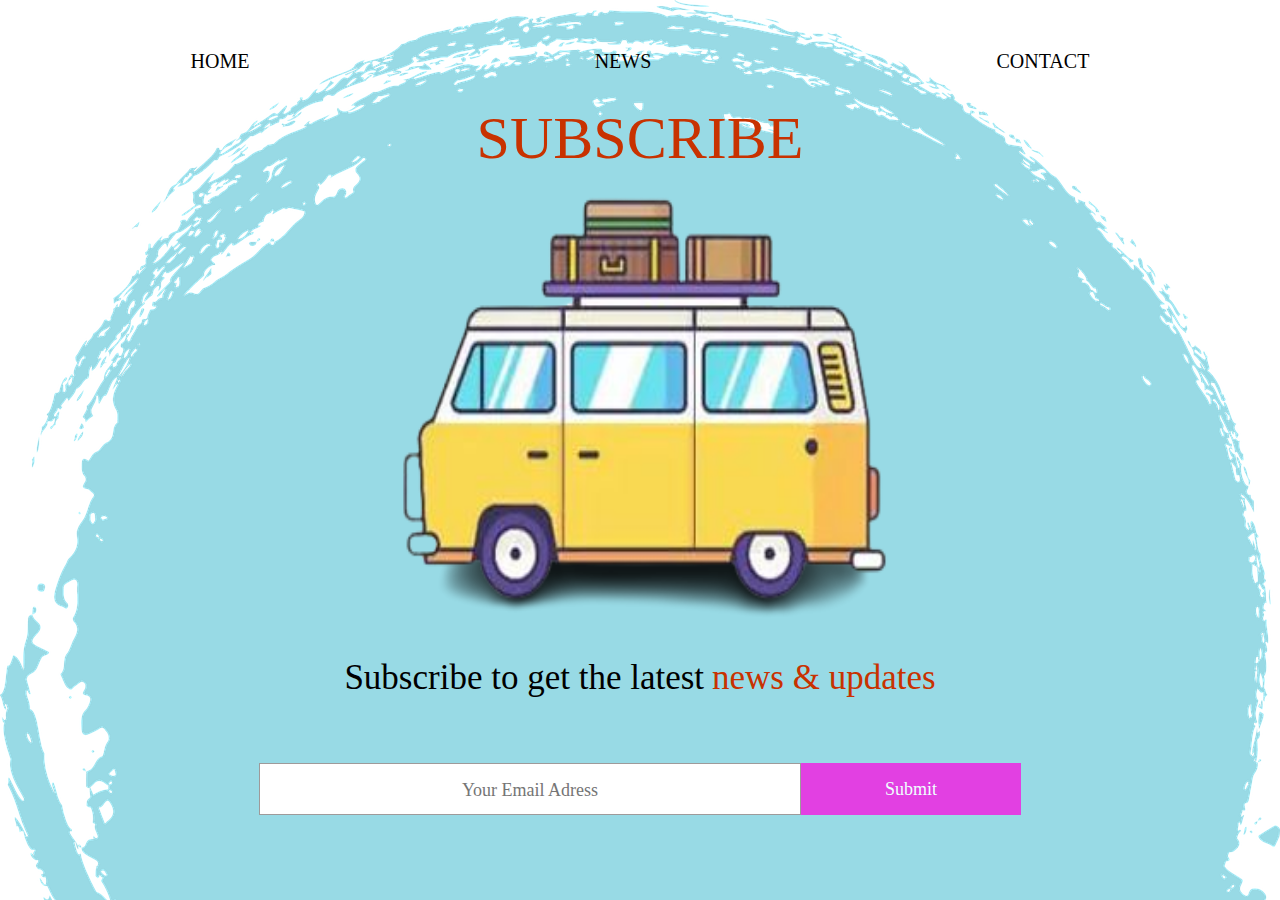
<file: PROYECTO-1/index.html>
<!DOCTYPE html>
<html lang="en">
    <head>
        <meta charset="UTF-8">
        <title>SUBSCRIBE</title>
        <link rel="stylesheet" href="../PROYECTO-1/style.css">
    </head>
    <body>
        <div class="contenedor">
            <nav class="menu">
                <ul class="lista">
                    <li class="item uno">HOME</li>
                    <li class="item dos">NEWS</li>
                    <li class="item tres">CONTACT</li>
                </ul>
            </nav>
            <section class="subscribe">
                <label for="email">SUBSCRIBE</label>
            </section>
            <section class="imagen">
                <img src="../PROYECTO-1/RECURSOS/carro-amarillo.png" alt="carro">
            </section>
            <section class="sub-noticias">
                <p>Subscribe to get the latest </p><p id="rojo"> news & updates</p>
            </section>
            <section class="boton">
                <input id="email" type="text" placeholder="Your Email Adress">
                <input id="enviar" type="submit">
            </section>
        </div>
    </body>
</html>

<!-- HOME - NEWS CONTACT-->
</file>
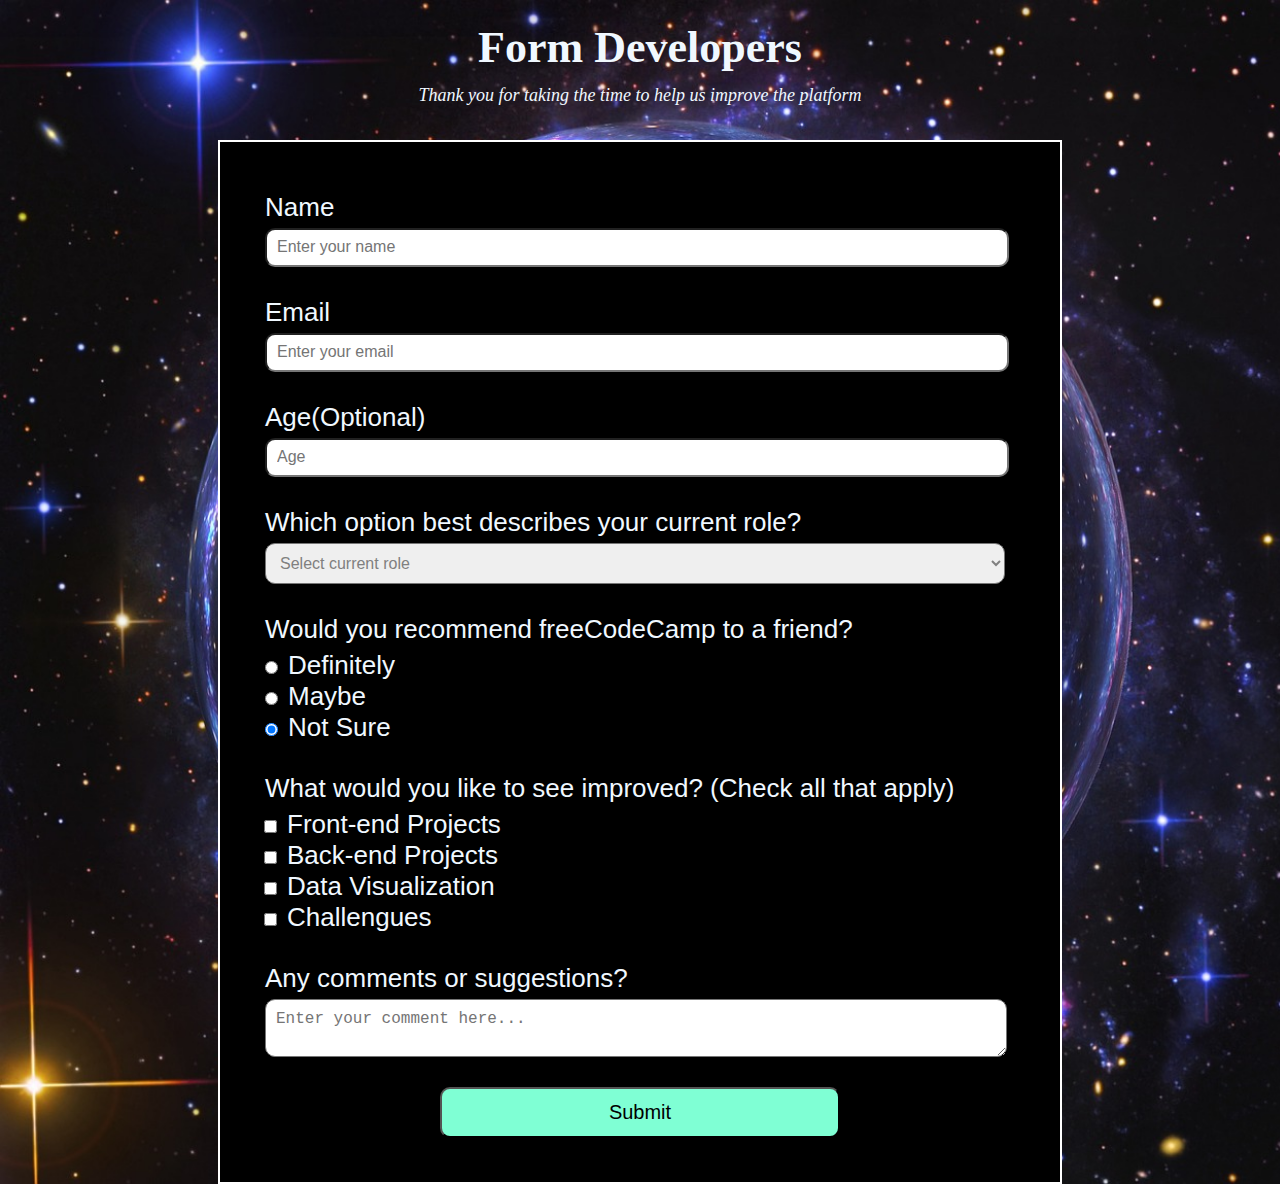
<file: PROYECTO-2/index.html>
<!DOCTYPE html>
<html lang="en">
  <head>
    <meta charset="UTF-8">
    <title>App con FreeCodeCamp</title>
    <link rel="stylesheet" href="./style.css">
  </head>
  <body>
    <div>
        <div class="header">
          <h1>Form Developers</h1>
          <p>Thank you for taking the time to help us improve the platform</p>
        </div>
        <div class="formulario">
          <form id="survey-form">
            <div class="preguntas-form">
              <label id="name-label" for="name">Name</label>
              <input id="name" type="text" placeholder="Enter your name" required>
            </div>
            <div class="preguntas-form">
              <label id="email-label"for="email">Email</label>
              <input id="email" type="email" placeholder="Enter your email" required>
            </div>
            <div class="preguntas-form">
              <label id="number-label"for="number">Age(Optional)</label>
              <input id="number" type="number" min="1" max="120" placeholder="Age"required>
            </div>
            <div class="preguntas-form">
              <label>Which option best describes your current role?</label>
              <select class="opciones" id="dropdown">
                <option>Select current role</option>
                <option>Student</option>
                <option>Full Time Job</option>
                <option>Full Time Learner</option>
                <option>Prefer not to say</option>
                <option>Other</option>
              </select>
            </div>
            <div class="preguntas-form radios">
              <label>Would you recommend freeCodeCamp to a friend?</label>
            </div>
            <div class="boton-radio">
              <label for="definitely"></label>
              <input id="definitely" type="radio" name="recomendation" value="definitely">Definitely
            </div>
            <div class="boton-radio">
              <label for="maybe"></label>
              <input id="maybe" type="radio" name="recomendation" value="maybe">Maybe
            </div>
            <div class="boton-radio">
              <label for="not-sure"></label>
              <input id="not-sure" type="radio" name="recomendation" value="not-sure" checked>Not Sure
            </div>
            <div class="preguntas-form cajas">
              <label>What would you like to see improved? (Check all that apply)</label>
            </div>
            <div class="boton-radio">
              <input id="front"type="checkbox" value="front">Front-end Projects
              <label for="front"></label>
            </div>
            <div class="boton-radio">
              <input id="back"type="checkbox" value="back">Back-end Projects
              <label for="back"></label>
            </div>
            <div class="boton-radio">
              <input id="data"type="checkbox" value="data">Data Visualization
              <label for="data"></label>
            </div>
            <div class="boton-radio">
              <input id="challengues"type="checkbox" value="challengues">Challengues
              <label for="challengues"></label>
            </div>
            <div class="preguntas-form">
              <label>Any comments or suggestions?</label>
              <textarea placeholder="Enter your comment here..."></textarea>
            </div>
            <div class="boton-enviar">
              <input id="submit" type="submit">
            </div>
          </form>
      </div>
    </div>
  </body>
</html>
</file>
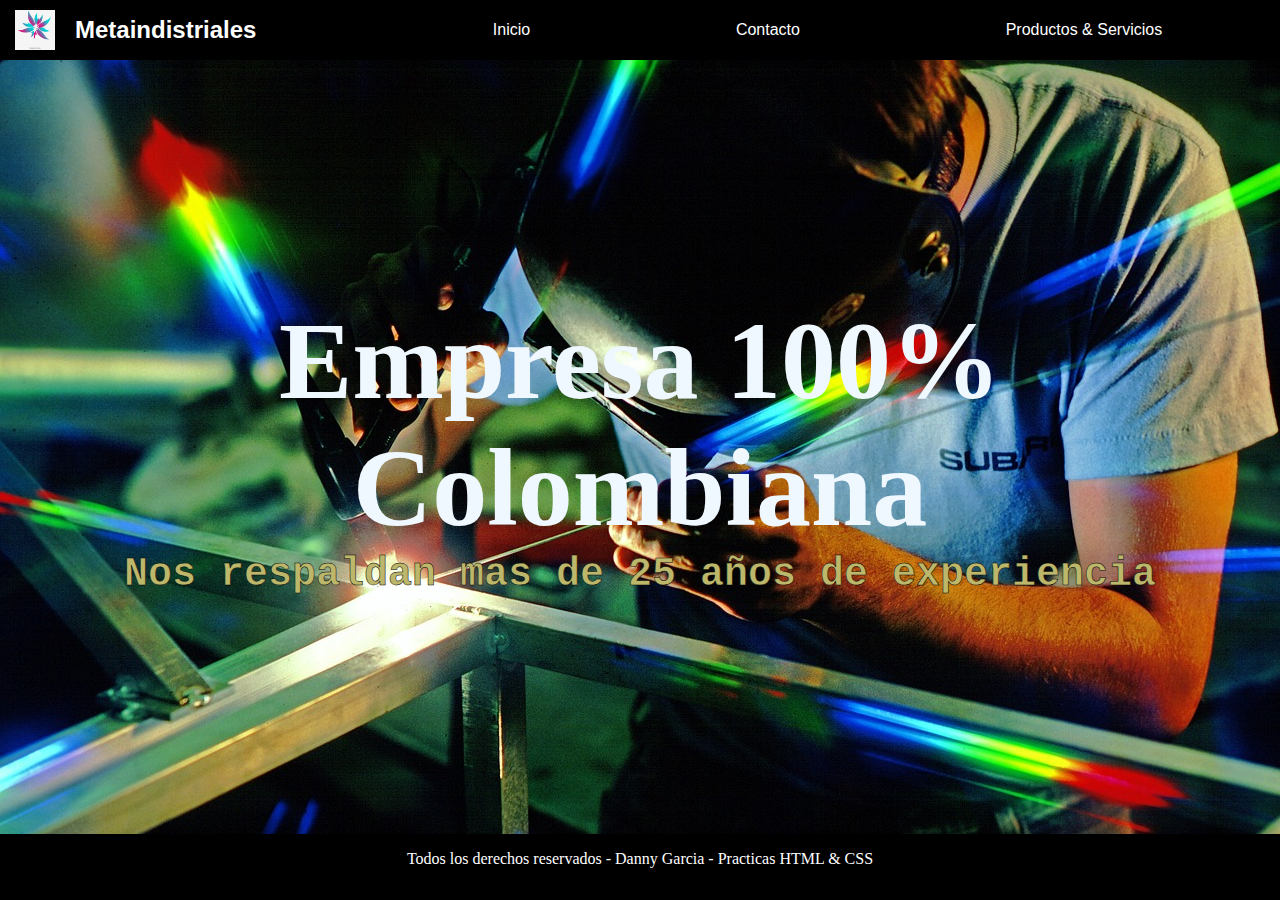
<file: PROYECTO-3/index.html>
<!DOCTYPE html>
<html lang="en">
<head>
    <meta charset="UTF-8">
    <meta http-equiv="X-UA-Compatible" content="IE=edge">
    <meta name="viewport" content="width=device-width, initial-scale=1.0">
    <title>Document</title>
    <link rel="shortcut icon" href="./RECURSOS/logo2.png" type="image/x-icon">
    <link rel="stylesheet" href="./style.css">
</head>
<body>
    <header>
        <a class="izquierda" href="https://www.youtube.com/watch?v=sUQ7uQOL7A4&t=477s" target="_blank" rel="noopener noreferrer"> <!--  link a playlist favorito -->
            <img class="logo" src="./RECURSOS/logo2.png" alt="logo"/>
            <h2 class="titulo">Metaindistriales</h2>
        </a>
        <nav class="derecha">
            <a href="" class="items">Inicio</a>
            <a href="" class="items">Contacto</a>
            <a href="" class="items">Productos & Servicios</a>
        </nav>
    </header>
    <div class="cuerpo">
        <div class="info">
            <h2 id="titulo">Empresa 100% Colombiana</h2>
            <p id="parrafo">Nos respaldan mas de 25 años de experiencia</p>
        </div>    
    </div>
    <footer class="footer">
        <p class="pie">Todos los derechos reservados - Danny Garcia - Practicas HTML & CSS</p>
    </footer>
</body>
</html>
</file>
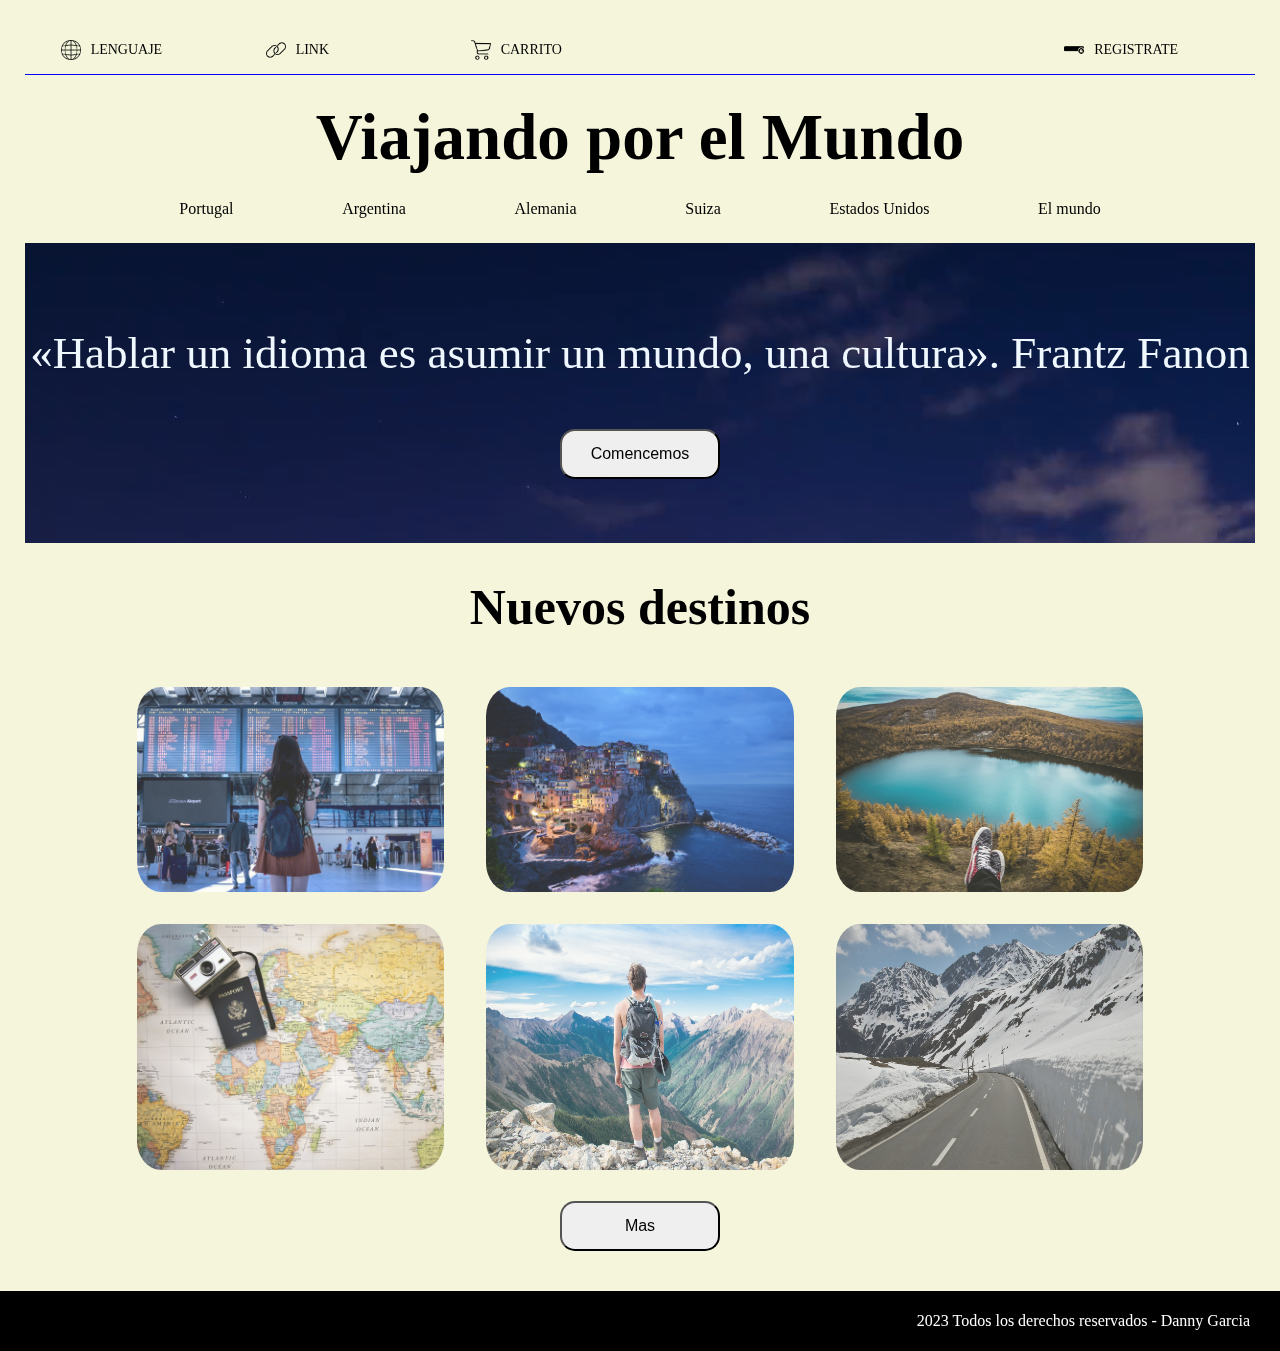
<file: PROYECTO-4/index.html>
<!DOCTYPE html>
<html lang="en">
<head>
    <meta charset="UTF-8">
    <meta http-equiv="X-UA-Compatible" content="IE=edge">
    <meta name="viewport" content="width=device-width, initial-scale=1.0">
    <link rel="stylesheet" href="style.css">
    <title>LA GRAN</title>
</head>
<body>
    <div class="contenedor">
        <header class="header">
                <div class="izquierda">
                    <div class="lenguaje">
                        <img src="RECURSOS/language.png" alt="mundo">
                        <p>LENGUAJE</p>
                    </div>
                    <div class="link">
                        <img src="RECURSOS/link.png" alt="imagen-link">
                        <p>LINK</p>
                    </div>
                    <div class="carrito">
                        <img src="RECURSOS/carro.png" alt="carrito-compras">
                        <p>CARRITO</p>
                    </div>
                </div>
                <div class="derecha">
                    <div class="registrate">
                        <img src="RECURSOS/registro.png" alt="">
                        <p>REGISTRATE</p>
                    </div>
                </div>
        </header>
        <main>
            <section class="titulo-prin">
                <h1>Viajando por el Mundo</h1>
            </section>
            <section class="menu">
                <ul>
                    <li>Portugal</li>
                    <li>Argentina</li>
                    <li>Alemania</li>
                    <li>Suiza</li>
                    <li>Estados Unidos</li>
                    <li>El mundo</li>
                </ul>
            </section>
            <section class="cuerpo">
                <div class="contenedor-video">
                    <video src="RECURSOS/videofondo.mp4" autoplay muted loop></video>
                </div>
                <p>«Hablar un idioma es asumir un mundo, una cultura». Frantz Fanon</p>
                <button>Comencemos</button>
            </section>
            <section class="titulo-sec">
                <h2>Nuevos destinos</h2>
            </section>
            <section class="imagenes">
                <img src="RECURSOS/aeropuerto.jpg" alt="aeropuerto">
                <img src="RECURSOS/casasnoche.jpg" alt="casas">
                <img src="RECURSOS/lago.jpg" alt="lago">
                <img src="RECURSOS/mapa.jpg" alt="mapa">
                <img src="RECURSOS/mirandohorizonte.jpg" alt="horizonte">
                <img src="RECURSOS/montanascongel.jpg" alt="montañas">
            </section>
            <section class="btn">
            <button class="btn-end">Mas</button>
            </section>
        </main>
        <footer class="footer">
            <p>2023 Todos los derechos reservados - Danny Garcia </p>
        </footer>
    </div>
</body>
</html>
</file>
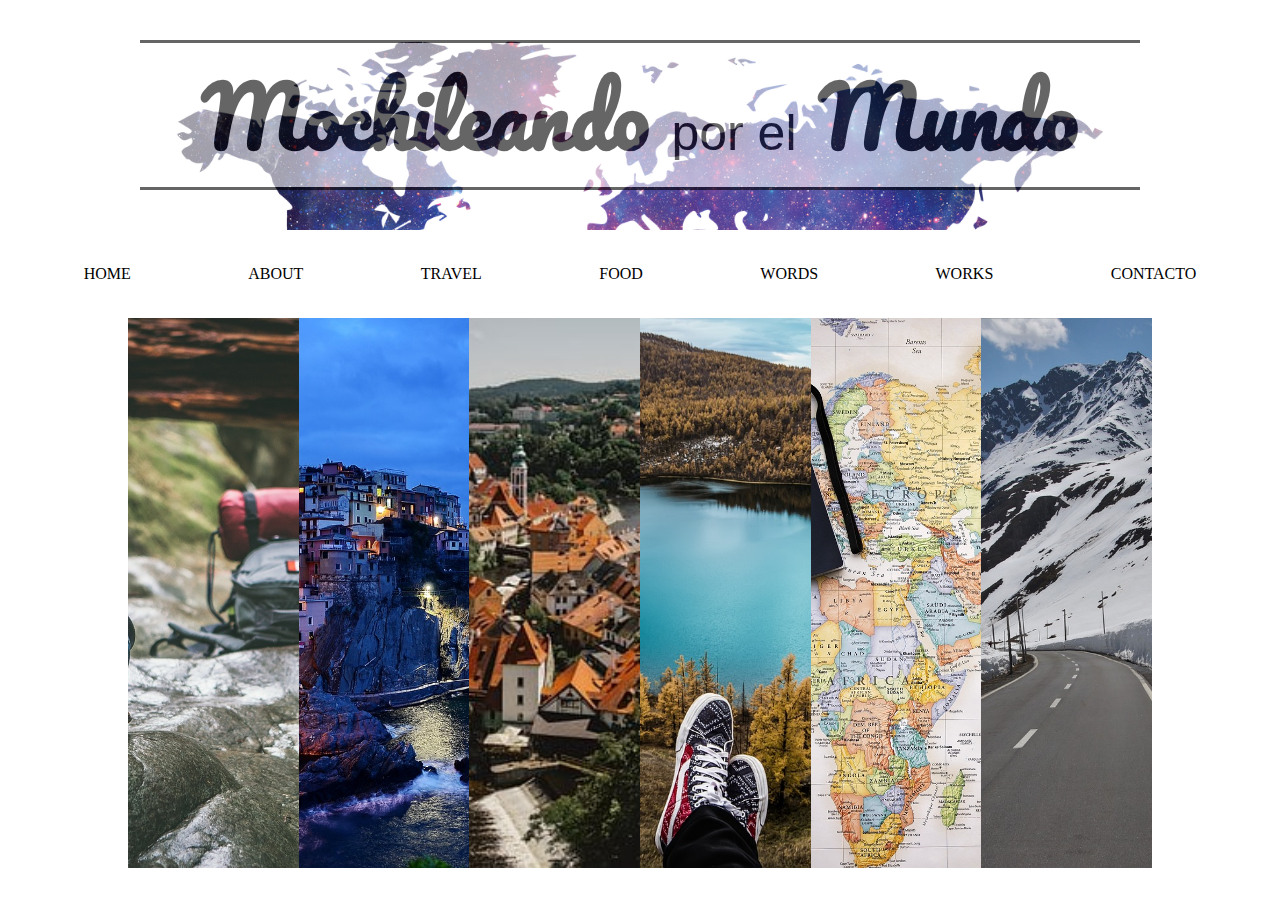
<file: PROYECTO-5/index.html>
<!DOCTYPE html>
<html lang="en">
<head>
    <meta charset="UTF-8">
    <meta http-equiv="X-UA-Compatible" content="IE=edge">
    <meta name="viewport" content="width=device-width, initial-scale=1.0">
    <title>Mochileando por el Mundo</title>
    <link rel="preconnect" href="https://fonts.googleapis.com">
    <link rel="preconnect" href="https://fonts.gstatic.com" crossorigin>
    <link href="https://fonts.googleapis.com/css2?family=Pacifico&display=swap" rel="stylesheet">
    <link rel="stylesheet" href="style.css">
</head>
<body>
    <div class="contenedor">
        <div class="header">
            <h1>Mochileando <span id="letra">por el</span> Mundo</h1>
        </div>
        <div class="barra">
            <ul class="lista">
                <li class="item">HOME</li>
                <li class="item">ABOUT</li>
                <li class="item">TRAVEL</li>
                <li class="item">FOOD</li>
                <li class="item">WORDS</li>
                <li class="item">WORKS</li>
                <li class="item">CONTACTO</li>
            </ul>
        </div>
        <div class="imagenes">
            <img src="RECURSOS/mochila.jpg" alt="mochilas">
            <img src="RECURSOS/casasnoche.jpg" alt="casas">
            <img src="RECURSOS/castle-7766794__340.jpg" alt="castillo">
            <img src="RECURSOS/lago.jpg" alt="lago">
            <img src="RECURSOS/mapa.jpg" alt="mapa">
            <img src="RECURSOS/montanascongel.jpg" alt="montanas">
        </div>
    </div>
</body>
</html>
</file>
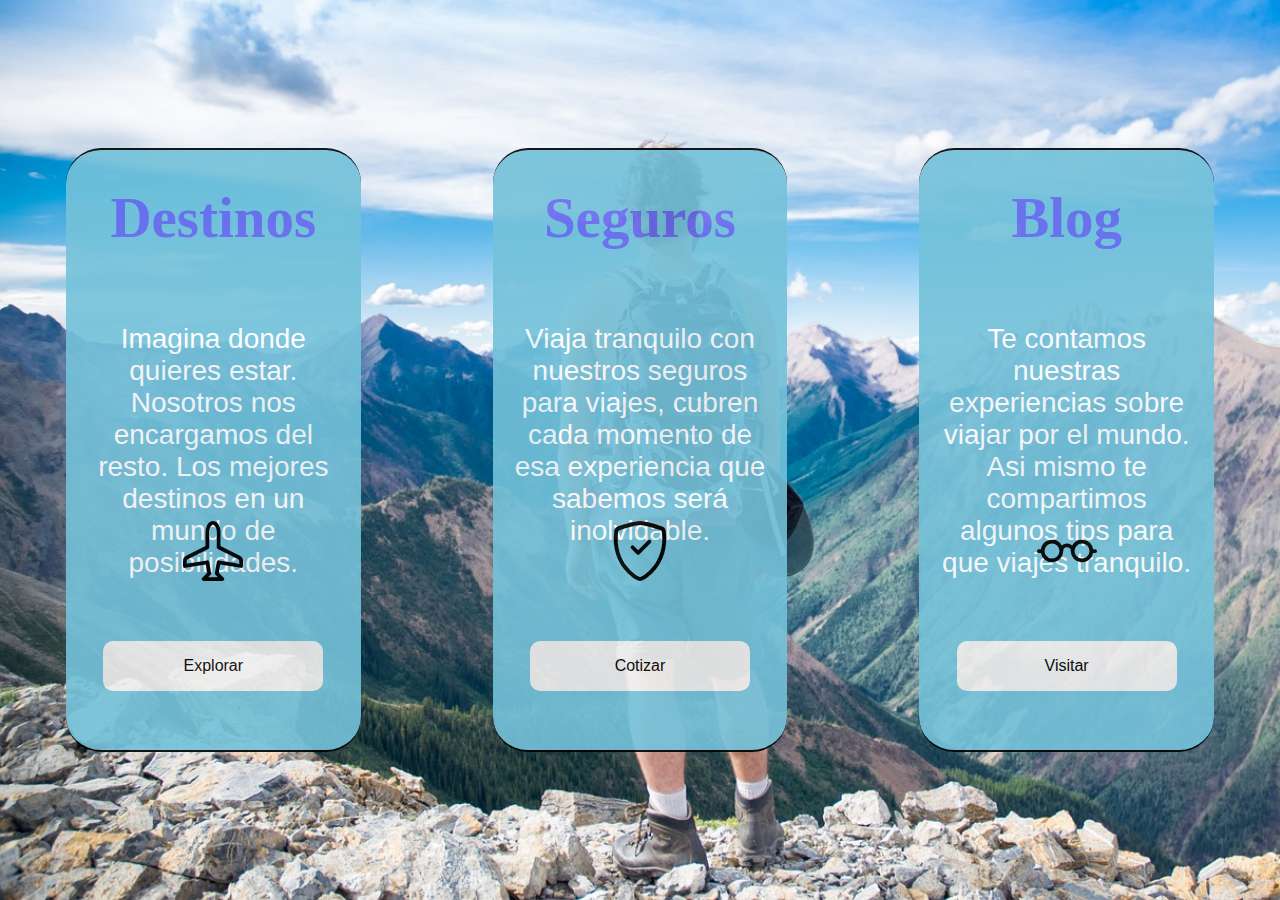
<file: PROYECTO-6/index.html>
<!DOCTYPE html>
<html lang="en">
<head>
    <meta charset="UTF-8">
    <meta http-equiv="X-UA-Compatible" content="IE=edge">
    <meta name="viewport" content="width=device-width, initial-scale=1.0">
    <title>Tarjetas</title>
    <link rel="stylesheet" href="style.css">
</head>
<body>
    <div class="contenedor">
        <div class="tarjeta uno">
            <h2>Destinos</h2>
            <p>Imagina donde quieres estar. Nosotros nos encargamos del resto. Los mejores destinos en un mundo de posibilidades.</p>
            <div class="imagen">
                <img class="icon" src="RECURSOS/airplane.svg" alt="logo-avion">
            </div>
            <div class="boton">
                <button type="submit">Explorar</button>
            </div>
        </div>


        <div class="tarjeta dos">
            <h2>Seguros</h2>
            <p>Viaja tranquilo con nuestros seguros para viajes, cubren cada momento de esa experiencia que sabemos será inolvidable.</p>
            <div class="imagen">
                <img class="icon" src="RECURSOS/shield-check.svg" alt="logo-seguro">
            </div>
            <div class="boton">
                <button type="submit">Cotizar</button>
            </div>
        </div>

        
        <div class="tarjeta tres">
            <h2>Blog</h2>
            <p>Te contamos nuestras experiencias sobre viajar por el mundo. Asi mismo te compartimos algunos tips para que viajes tranquilo.</p>
            <div class="imagen">
                <img class="icon" src="RECURSOS/eyeglasses.svg" alt="logo-blog">
            </div>
            <div class="boton">
                <button type="submit">Visitar</button>
            </div>
        </div>
    </div>
</body>
</html>
</file>
<file: PROYECTO-1/style.css>
body {
    background-image: url("../PROYECTO-1/RECURSOS/fondo-circulo.png"); 
    background-repeat: no-repeat;
    background-size: cover;
}

.contenedor {
    background-color: transparent;
    font-family: Cambria, Cochin, Georgia, Times, 'Times New Roman', serif;
}

.menu {
    margin-top: 40px ;
}

.lista {
    background-color: transparent;
    font-size: 20px;
    list-style: none;
    padding: 10px;
    display: flex;
    justify-content: space-around;
    align-content: center;
}

.uno, .dos, .tres {
    border-bottom: 1px solid transparent;
}

.uno:hover, .dos:hover, .tres:hover {
    color: rgb(74, 99, 236);
    cursor: pointer;
}

.subscribe {
    display: flex;
    justify-content: center;
    width: 100%;
    font-size: 60px;
    color: rgb(200, 50, 0)
}

.imagen {
    display: flex;
    justify-content: center;
}

img {
    width: 600px;
    height: 450px;
}

.sub-noticias {
    display: flex;
    justify-content: center;
    width: 100%;
    font-size: 35px;
}

#rojo {
    padding-left: 8px;
    color: rgb(200, 50, 0);
}

.boton {
    display: flex;
    justify-content: center;
    margin-top: 30px;
}

#email {
    width: 520px;
    height: 30px;
    padding: 10px;
    border: 1px solid rgb(158, 154, 154);
    font-size: 20px;
}

#email::placeholder {
    font-family: Cambria, Cochin, Georgia, Times, 'Times New Roman', serif;
    font-size: 18px;
    text-align: center;
}

#enviar {
    background-color: rgb(226, 64, 226);
    font-family: Cambria, Cochin, Georgia, Times, 'Times New Roman', serif;
    font-size: 18px;
    border: none;
    color: azure;
    width: 220px;
}

#enviar:hover {
    background-color: rgb(201, 10, 201);
    cursor: pointer;
    transition: background-color ease-in 0.3s;
    transition: pointer ease-in 0.3s;
}
</file>
<file: PROYECTO-2/style.css>
body {
    background-image: url("./RECURSOS/galaxia.jpg");
    background-repeat: no-repeat;
    background-size: cover;
    background-color: aquamarine; 
    margin: 0;
    color: aliceblue;
}

.header {
    padding: 10px 0; 
    margin: 0 auto;
    font-size: 22px;
    background-color: transparent;
    width: 810px;
    height: 120px;
    text-align: center;
}

.header p, h1 {
    margin: 12px;
}

.header p {
    font-size: 18px;
    font-style: italic;
}

.formulario {
    border: 2px solid white;
    font-family: 'Gill Sans', 'Gill Sans MT', Calibri, 'Trebuchet MS', sans-serif;
    font-size: 26px;
    display: block;
    margin: 0 auto;
    padding: 20px 40px;
    width: 760px;
    height: 1000px;
    background-color: black
}

.preguntas-form {
    color: aliceblue;
    margin: 30px 5px;
}

.preguntas-form input, textarea, .opciones {
    border-radius: 10px;
    display: block;
    margin: 0;
    margin-top: 5px;
    margin-bottom: 0px;
    padding: 10px;
    width: 720px;
}

.preguntas-form input::placeholder, textarea {
    font-size: 16px;
}

label {
    display: block;
    color: aliceblue
}

.opciones {
    width: 740px;
    padding: 10px;
    color: gray;
    font-size: 16px ;
}

.radios, .cajas {
    margin-bottom: 5px;
}

.boton-radio input {
    margin-right: 10px;
}

.boton-enviar {
    text-align: center;
}

.boton-enviar input {
    border-radius: 10px;
    background-color: aquamarine;
    font-size: 20px;
    padding: 12px;
    width: 400px;
    transition: background-color 0.2s;
}

.boton-enviar input:hover {
    background-color: aqua;   
    cursor: pointer;
}
</file>
<file: PROYECTO-3/style.css>
body {
    margin: 0;
    padding: 0;
    background-color: black;
}

header {
    background-color: black;
    display: flex;
    justify-content: space-between;
    align-items: center;
    padding: 10px 15px;
    font-family: sans-serif;
}

.logo {
    height: 40px;
}

header a, h2 {
    color: white;
    text-decoration: none;
}

.izquierda {
    display: flex;
    align-items: center;
    width: 30%;
}

.titulo {
    margin: 0 20px;
}

.derecha {
    display: flex;
    justify-content: space-around;
    width: 70%;
}

header a:hover, h2:hover {
    color: darkkhaki;
}

.cuerpo {
    background-image: url("./RECURSOS/soldador.jpg");
    background-repeat: no-repeat;
    background-size: cover;
    height: 86vh;
    display: flex;
    justify-content: center;
    align-items: center;
}



#titulo, #parrafo {
    text-align: center;
    margin: 0;
    color: aliceblue;
}

#titulo {
    font-size: 110px;
}

#parrafo {
    font-size: 40px;
    color: darkkhaki;
    font-weight: 700;
    font-family: 'Courier New', Courier, monospace;
    text-decoration: solid;
    -webkit-text-stroke: 0.5px black;
}

.pie {
    color: white;
    text-align: center;
}
</file>
<file: PROYECTO-4/style.css>
* {
    padding: 0;
    margin: 0;
    font-size: 16px;
}

body {
    background-color: beige;
}

main {
    margin: 25px;
}

.header {
    display: flex;
    margin: 25px;
    height: 50px;
}

.izquierda, .derecha {
    display: flex;
    width: 50%;
    background-color: transparent
}

.izquierda {
    display: flex;
    justify-content: space-around;
    border: none;
    border-bottom: 1px solid blue;
}

.derecha {
    display: flex;
    justify-content: center;
    border: none;
    border-bottom: 1px solid blue;
}

.registrate {
    width: 75%;
    display: flex;
    justify-content: end;
    align-items: center;

}

.lenguaje, .link, .carrito {
    display: flex;
    width: 25%;
    align-items: center;
}

.header img {
    width: 20px;
    height: 20px;
    padding: 0px 10px;
}

.header p {
    font-size: 14px;
}

.titulo-prin, .titulo-sec {
    background-color: transparent;
    display: flex;
    justify-content: center;
}

.titulo-prin h1 {
    font-size: 65px;
}

.titulo-sec h2 {
    padding: 35px;
    font-size: 50px;
}

.menu {
    background-color: transparent

}

.menu ul {
    display: flex;
    justify-content: space-around;
    margin: 25px 100px;
}

.menu ul li {
    list-style: none;
}

.cuerpo {
    background-color: none;
    display: flex;
    flex-direction: column;
    position: relative;
    height: 300px;
    align-items: center;
    justify-content: center;
}

.contenedor-video {
    position: absolute;
    top: 0;
    bottom: 0;
    left: 0;
    right: 0;
    overflow: hidden;
    z-index: -1;
}

.cuerpo p {
    text-align: center;
    margin: 35px 0px;
    font-size: 45px;
    color: aliceblue;
}

.cuerpo button, .btn-end{
    width: 160px;
    height: 50px;
    margin: 15px 0px;
    border-radius: 15px;
}

.btn {
    display: flex;
    justify-content: center;
}

.cuerpo button:hover, .btn-end:hover {
    background-color: antiquewhite;
    cursor: pointer;;
}

.imagenes {
    display: flex;
    flex-wrap: wrap;
    width: 100%;
    justify-content: center;
}

.imagenes img {
    width: 25%;
    padding: 15px 20px;
    border-radius: 45px;
    opacity: 0.8;
    border: 1px solid transparent;
}

.imagenes img:hover {
    opacity: 0.9;
    cursor: pointer;
    border: 1px solid rgb(88, 88, 218);
}

.footer {
    background-color: black;
    color: white;
    display: flex;
    justify-content: end;
    align-items: center;
    width: 100%;
    height: 60px;
}

.footer p {
    padding-right: 30px ;
}
</file>
<file: PROYECTO-5/style.css>
* {
    margin: 0;
    padding: 0;
}

.header {
    display: flex;
    justify-content: center;
    align-items: center;
    background-image: url("RECURSOS/mapamundo.png");
    background-size: cover;
    width: 1000px;
    height: 230px;
    margin: 0 auto;

}

.header h1 {
    background-color: white;
    opacity: 0.6;
    width: 100%;
    border-top: 3px solid black;
    border-bottom: 3px solid black;
    text-align: center;
    font-family: 'Pacifico', cursive;
    font-size: 82px;
}

#letra {
    font-size: 50px;
    font-family: Arial, Helvetica, sans-serif ;
    font-weight: lighter;
}

.lista {
    display: flex;
    justify-content: space-around;
    padding: 35px 25px;
}

.item {
    list-style: none;
}

.item:hover {
    color: rgb(112, 81, 105);
    cursor: pointer;
}

.imagenes {
    width: 80%;
    height: 550px;
    margin: 0 auto;
    display: flex;
}

.imagenes img {
    width: 0px;
    flex-grow: 1;
    object-fit: cover;
    transition: .5s ease;
}

.imagenes img:hover {
    width: 250px;
    cursor: pointer;
}
</file>
<file: PROYECTO-6/style.css>
* {
    margin: 0;
    padding: 0;
}

.contenedor {
    display: flex;
    background-image: url("RECURSOS/mirandohorizonte.jpg");
    background-size: cover;
    width: 100vw;
    height: 100vh;
    justify-content: space-around;
    align-items: center;
}

.tarjeta {
    background-color: rgb(116, 194, 218);
    display: block;
    text-align: center;
    height: 600px;
    width: 23%;
    border-radius: 35px;
    border-top: 2px solid black;
    border-bottom: 2px solid black;
    color: white;
    opacity: 0.9;
}

.tarjeta h2 {
    height: 23%;
    font-family: Cambria, Cochin, Georgia, Times, 'Times New Roman', serif;
    font-size: 57px;
    padding-top: 35px;
    color: rgb(106, 106, 238);
}

.tarjeta p {
    height: 33%;
    font-family: 'Trebuchet MS', 'Lucida Sans Unicode', 'Lucida Grande', 'Lucida Sans', Arial, sans-serif;
    font-size: 28px;
    padding: 0px 20px 0px 20px;
    text-align: center;
}

.boton {
    height: 20%;
}

.boton button {
    width: 220px;
    height: 50px;
    border: none;
    border-radius: 10px;
    font-size: 16px;
}

.boton button:hover {
    background-color: rgb(171, 170, 233);
    font-size: 18px;
    cursor: pointer;
}

.imagen {
    height: 20%;
}

.icon {
    height: 60px;
    width: 60px;
}
</file>
